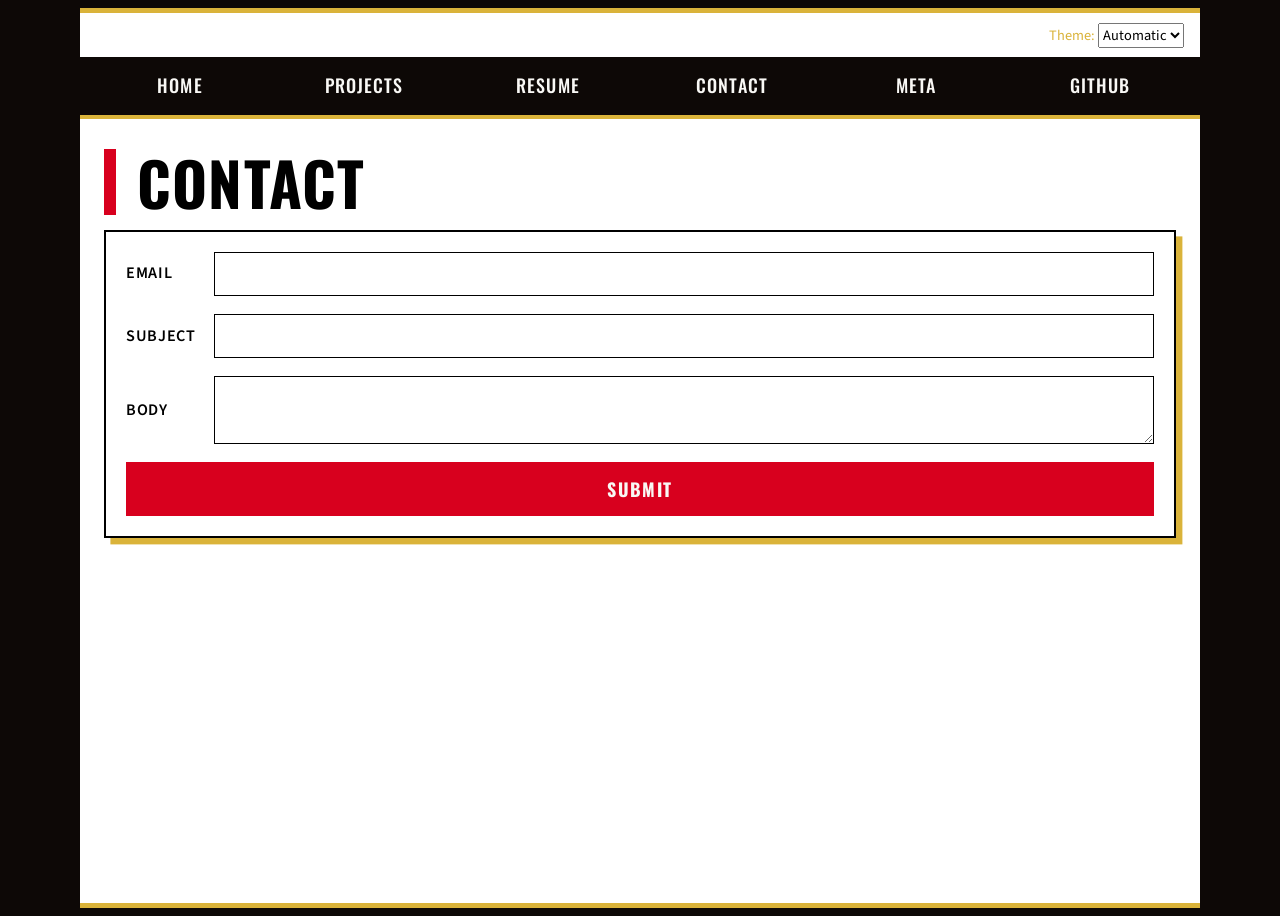
<file: contact/index.html>
<!DOCTYPE html>
<html lang="en">
<head>
    <meta charset="UTF-8">
    <meta name="viewport" content="width=device-width, initial-scale=1.0">
    <title>Contact</title>
    <link rel="stylesheet" href="../style.css">
    <script type="module" src="../global.js"></script>
</head>
<body>
    <h1>Contact</h1>
    <form action="mailto:lopan@ucsd.edu" method="POST" enctype="text/plain">
        <label>
            email
            <input name="email" type="email">
        </label>
        <label>
            subject
            <input name="subject">
        </label>
        <label>
            body
            <textarea name="body"></textarea>
        </label>
        <button>Submit</button>
    </form>
</body>
</html>
</file>
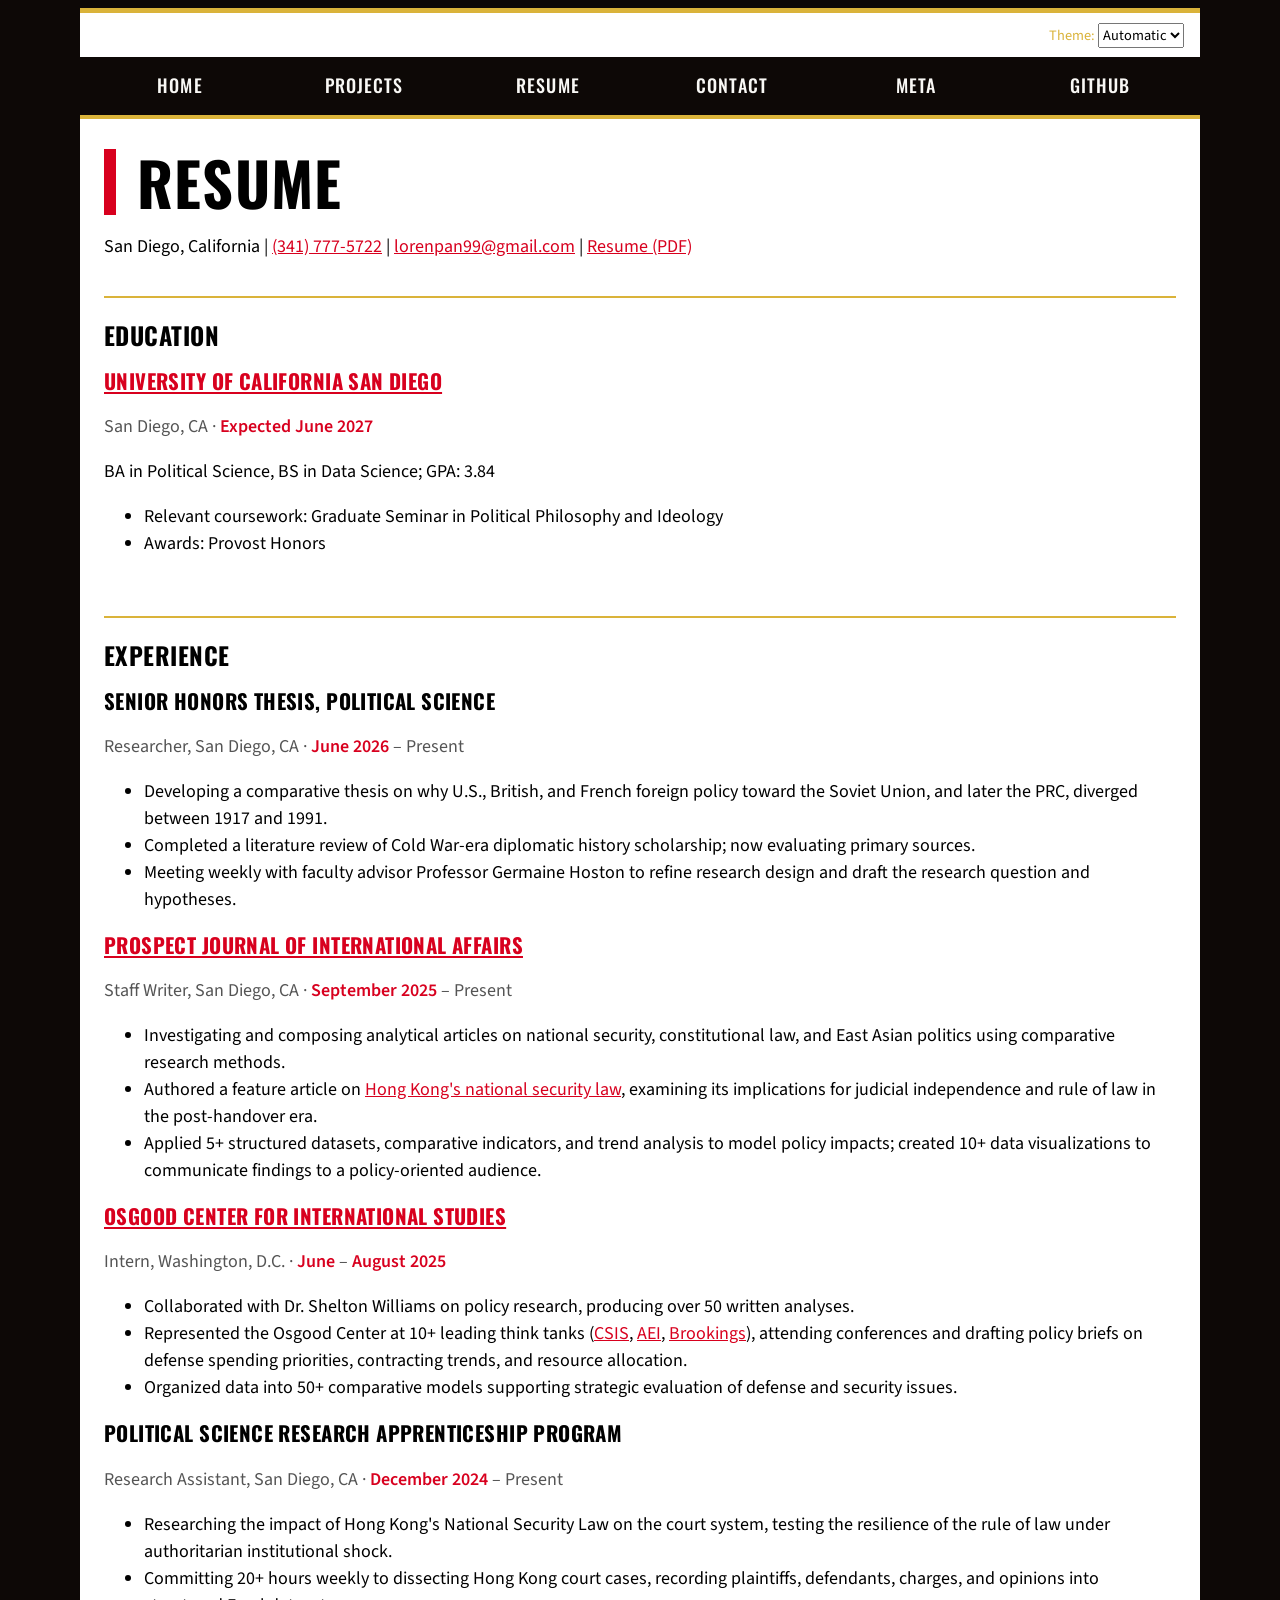
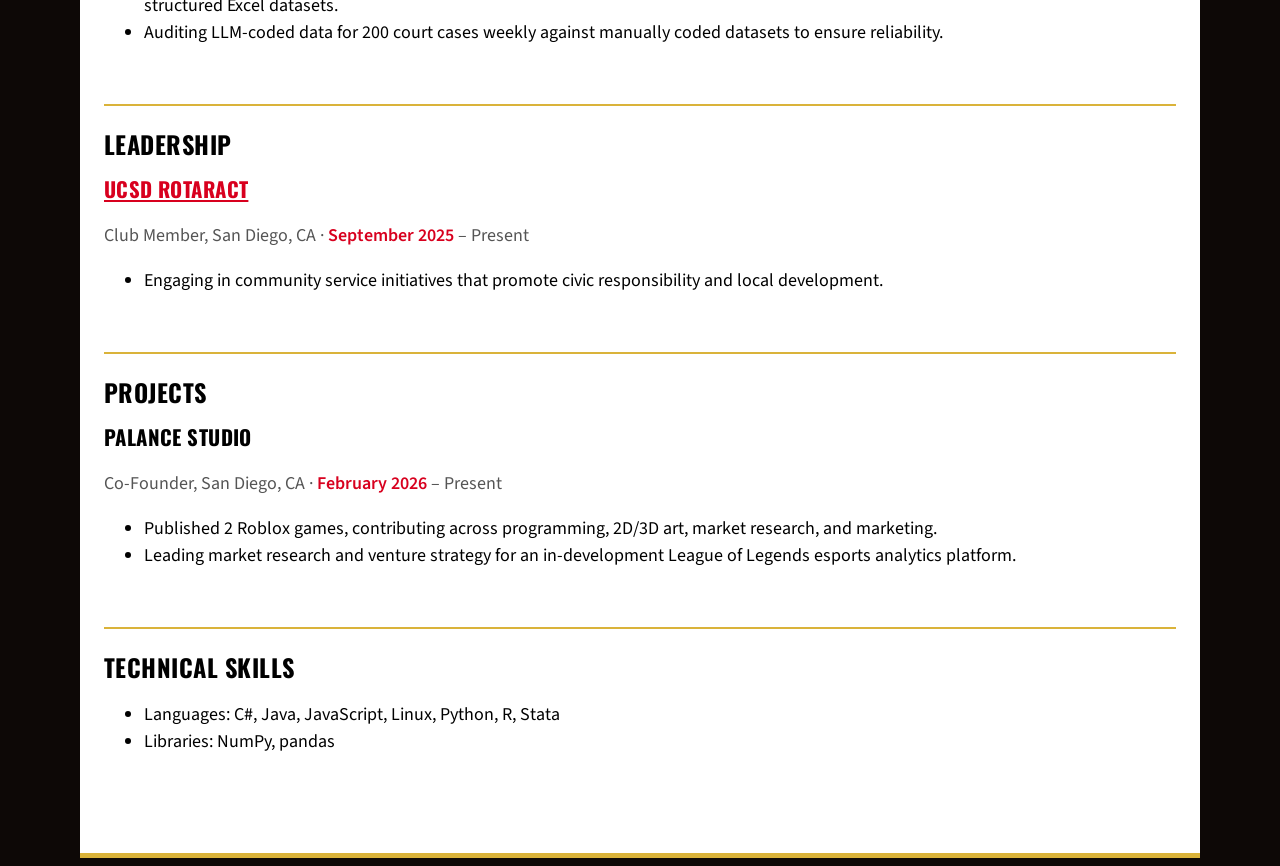
<file: resume/index.html>
<!DOCTYPE html>
<html lang="en">
<head>
    <meta charset="UTF-8">
    <meta name="viewport" content="width=device-width, initial-scale=1.0">
    <title>Resume</title>
    <link rel="stylesheet" href="../style.css">
    <script type="module" src="../global.js"></script>
</head>
<body>
    <h1>Resume</h1>
    <p>
        San Diego, California
        | <a href="tel:+13417775722">(341) 777-5722</a>
        | <a href="mailto:lorenpan99@gmail.com">lorenpan99@gmail.com</a>
        | <a href="../Resume.pdf">Resume (PDF)</a>
    </p>

    <section>
        <h2>Education</h2>
        <article>
            <header>
                <h3><a href="https://ucsd.edu">University of California San Diego</a></h3>
                <p>San Diego, CA · <time datetime="2027-06">Expected June 2027</time></p>
            </header>
            <p>BA in Political Science, BS in Data Science; GPA: 3.84</p>
            <ul>
                <li>Relevant coursework: Graduate Seminar in Political Philosophy and Ideology</li>
                <li>Awards: Provost Honors</li>
            </ul>
        </article>
    </section>

    <section>
        <h2>Experience</h2>
        <article>
            <header>
                <h3>Senior Honors Thesis, Political Science</h3>
                <p>Researcher, San Diego, CA · <time datetime="2026-06">June 2026</time> – Present</p>
            </header>
            <ul>
                <li>Developing a comparative thesis on why U.S., British, and French foreign policy toward the Soviet Union, and later the PRC, diverged between 1917 and 1991.</li>
                <li>Completed a literature review of Cold War-era diplomatic history scholarship; now evaluating primary sources.</li>
                <li>Meeting weekly with faculty advisor Professor Germaine Hoston to refine research design and draft the research question and hypotheses.</li>
            </ul>
        </article>
        <article>
            <header>
                <h3><a href="https://www.prospect-journal.org/">Prospect Journal of International Affairs</a></h3>
                <p>Staff Writer, San Diego, CA · <time datetime="2025-09">September 2025</time> – Present</p>
            </header>
            <ul>
                <li>Investigating and composing analytical articles on national security, constitutional law, and East Asian politics using comparative research methods.</li>
                <li>Authored a feature article on <a href="https://www.prospect-journal.org/articles/beijing-national-security-state-into-hong-kong">Hong Kong's national security law</a>, examining its implications for judicial independence and rule of law in the post-handover era.</li>
                <li>Applied 5+ structured datasets, comparative indicators, and trend analysis to model policy impacts; created 10+ data visualizations to communicate findings to a policy-oriented audience.</li>
            </ul>
        </article>
        <article>
            <header>
                <h3><a href="https://osgoodcenter.org/">Osgood Center for International Studies</a></h3>
                <p>Intern, Washington, D.C. · <time datetime="2025-06">June</time> – <time datetime="2025-08">August 2025</time></p>
            </header>
            <ul>
                <li>Collaborated with Dr. Shelton Williams on policy research, producing over 50 written analyses.</li>
                <li>Represented the Osgood Center at 10+ leading think tanks (<a href="https://www.csis.org/">CSIS</a>, <a href="https://www.aei.org/">AEI</a>, <a href="https://www.brookings.edu/">Brookings</a>), attending conferences and drafting policy briefs on defense spending priorities, contracting trends, and resource allocation.</li>
                <li>Organized data into 50+ comparative models supporting strategic evaluation of defense and security issues.</li>
            </ul>
        </article>
        <article>
            <header>
                <h3>Political Science Research Apprenticeship Program</h3>
                <p>Research Assistant, San Diego, CA · <time datetime="2024-12">December 2024</time> – Present</p>
            </header>
            <ul>
                <li>Researching the impact of Hong Kong's National Security Law on the court system, testing the resilience of the rule of law under authoritarian institutional shock.</li>
                <li>Committing 20+ hours weekly to dissecting Hong Kong court cases, recording plaintiffs, defendants, charges, and opinions into structured Excel datasets.</li>
                <li>Auditing LLM-coded data for 200 court cases weekly against manually coded datasets to ensure reliability.</li>
            </ul>
        </article>
    </section>

    <section>
        <h2>Leadership</h2>
        <article>
            <header>
                <h3><a href="https://rotaractatucsd.weebly.com/">UCSD Rotaract</a></h3>
                <p>Club Member, San Diego, CA · <time datetime="2025-09">September 2025</time> – Present</p>
            </header>
            <ul>
                <li>Engaging in community service initiatives that promote civic responsibility and local development.</li>
            </ul>
        </article>
    </section>

    <section>
        <h2>Projects</h2>
        <article>
            <header>
                <h3>Palance Studio</h3>
                <p>Co-Founder, San Diego, CA · <time datetime="2026-02">February 2026</time> – Present</p>
            </header>
            <ul>
                <li>Published 2 Roblox games, contributing across programming, 2D/3D art, market research, and marketing.</li>
                <li>Leading market research and venture strategy for an in-development League of Legends esports analytics platform.</li>
            </ul>
        </article>
    </section>

    <section>
        <h2>Technical Skills</h2>
        <ul>
            <li>Languages: C#, Java, JavaScript, Linux, Python, R, Stata</li>
            <li>Libraries: NumPy, pandas</li>
        </ul>
    </section>
</body>
</html>
</file>
<file: style.css>
@import url("https://fonts.googleapis.com/css2?family=Oswald:wght@500;700&family=Source+Sans+3:ital,wght@0,400;0,600;1,400&display=swap");

html {
  color-scheme: light dark;
  --color-red: oklch(55% 0.23 25);
  --color-gold: oklch(78% 0.14 90);
  --color-black: oklch(14% 0.01 50);
  --color-white: oklch(98% 0.005 95);
  --color-accent: var(--color-red);
  accent-color: var(--color-accent);
  background: var(--color-black);
  color: canvastext;
}

body {
  /* Set line height to 1.5 times the font size
	   and use a clean sans as the website font
	 */
  font: 112.5%/1.5 "Source Sans 3", system-ui, sans-serif;
  max-width: 70rem;
  margin-inline: max(1.5em, (100% - 70rem) / 2);
  padding: 2.75rem 1.5rem 2.5rem;
  background: canvas;
  color: canvastext;
  border-block: 0.35rem solid var(--color-gold);
  min-height: 100vh;
  box-sizing: border-box;
  position: relative;
}

label.color-scheme {
  position: absolute;
  top: 0.65rem;
  right: 1rem;
  font-size: 80%;
  z-index: 10;
  color: var(--color-gold);
}

h1, h2, h3, h4, h5, h6 {
  font-family: Oswald, Impact, sans-serif;
  font-weight: 700;
  letter-spacing: 0.02em;
  text-transform: uppercase;
  line-height: 1.1;
  text-wrap: balance;

  &:is(h1) {
    font-size: clamp(2.4rem, 5vw, 3.75rem);
    margin-block: 0.5em 0.25em;
    color: canvastext;
    border-left: 0.2em solid var(--color-red);
    padding-left: 0.35em;
  }

  &:is(h2) {
    font-size: 1.35em;
    color: canvastext;
  }

  &:is(h3) {
    font-size: 1.15em;
    color: canvastext;
  }
}

a {
  color: var(--color-red);
}

a:hover {
  color: oklch(from var(--color-red) calc(l - 0.08) c h);
}

img {
  display: block;
  max-width: 100%;
  height: auto;
  margin-inline: auto;
  border: 0.2rem solid var(--color-gold);
  background: var(--color-black);
}

nav ul,
nav li {
  display: contents;
}

nav {
  --border-color: oklch(50% 10% 200 / 40%);
  display: flex;
  margin: 0 -1.5rem 1.5em;
  padding-inline: 0.5rem;
  background: var(--color-black);
  border-bottom: 0.25rem solid var(--color-gold);
  color: var(--color-white);
}

nav a {
  flex: 1;
  text-decoration: none;
  color: var(--color-white);
  text-align: center;
  padding: 0.85em 0.5em;
  font-family: Oswald, Impact, sans-serif;
  font-weight: 500;
  letter-spacing: 0.06em;
  text-transform: uppercase;
}

nav a.current {
  border-bottom: 0.4em solid var(--color-gold);
  padding-bottom: 0.45em;
  color: var(--color-gold);
}

nav a:hover {
  border-bottom: 0.4em solid var(--color-accent);
  padding-bottom: 0.45em;
  background-color: color-mix(in oklch, var(--color-accent), canvas 85%);
  color: var(--color-white);
}

input,
textarea,
button,
select {
  font: inherit;
}

form {
  display: grid;
  grid-template-columns: auto 1fr;
  gap: 1em;
  padding: 1.25rem;
  background: canvas;
  border: 0.15rem solid canvastext;
  box-shadow: 0.4rem 0.4rem 0 var(--color-gold);
}

form > label {
  display: grid;
  grid-template-columns: subgrid;
  grid-column: 1 / -1;
  align-items: center;
  font-weight: 600;
  text-transform: uppercase;
  letter-spacing: 0.04em;
  font-size: 0.9em;
}

form > button {
  grid-column: 1 / -1;
}

input,
textarea {
  border: 0.12rem solid canvastext;
  padding: 0.55em 0.7em;
  background: canvas;
  color: canvastext;
}

input:focus,
textarea:focus {
  outline: 0.15rem solid var(--color-gold);
  outline-offset: 0.1rem;
  border-color: canvastext;
}

button {
  border: none;
  padding: 0.75em 1.25em;
  background: var(--color-red);
  color: var(--color-white);
  font-family: Oswald, Impact, sans-serif;
  font-weight: 700;
  letter-spacing: 0.08em;
  text-transform: uppercase;
  cursor: pointer;
}

button:hover {
  background: var(--color-black);
  color: var(--color-gold);
}

.searchBar {
  display: block;
  width: 100%;
  box-sizing: border-box;
  margin-block: 0 1.5em;
}

.projects {
  display: grid;
  grid-template-columns: repeat(auto-fill, minmax(15em, 1fr));
  gap: 1.25em;

  > article {
    display: grid;
    grid-template-rows: subgrid;
    grid-row: span 3;
    background: canvas;
    border: 0.12rem solid canvastext;
    padding: 1rem;
    box-shadow: 0.35rem 0.35rem 0 var(--color-gold);
  }

  h2 {
    margin: 0;
    color: canvastext;
    border-bottom: 0.15rem solid var(--color-red);
    padding-bottom: 0.35em;
  }

  img {
    border-color: canvastext;
  }

  p {
    margin: 0;
  }

  .project-year {
    margin-top: 0.4em;
    font-family: Baskerville, "Palatino Linotype", Palatino, serif;
    font-variant-numeric: oldstyle-nums;
    color: var(--color-gold);
  }
}

section {
  margin-block: 2em;
  padding-block: 0.25em;
  border-top: 0.15rem solid var(--color-gold);
}

article header p {
  color: color-mix(in oklch, canvastext, canvas 45%);
  margin-top: 0.25em;
}

time {
  color: var(--color-red);
  font-weight: 600;
}

#profile-stats dl {
  display: grid;
  grid-template-columns: repeat(4, 1fr);
  gap: 0.35em 1em;
  margin: 0;
}

#profile-stats dt {
  grid-row: 1;
  font-family: Oswald, Impact, sans-serif;
  letter-spacing: 0.04em;
  text-transform: uppercase;
}

#profile-stats dd {
  grid-row: 2;
  margin: 0;
  font-size: 1.5em;
  color: var(--color-red);
}

dl.stats {
  display: grid;
  grid-auto-flow: column;
  grid-template-rows: auto auto;
  grid-auto-columns: minmax(0, 1fr);
  gap: 0.35em 1.25em;
  margin: 1.25em 0 2em;
}

dl.stats dt {
  font-family: Oswald, Impact, sans-serif;
  letter-spacing: 0.04em;
  text-transform: uppercase;
}

dl.stats dd {
  margin: 0;
  font-size: 1.35em;
  color: var(--color-red);
  overflow-wrap: anywhere;
}

@media (max-width: 50rem) {
  dl.stats {
    grid-template-rows: repeat(4, auto);
  }
}

@media (max-width: 32rem) {
  dl.stats {
    grid-template-rows: repeat(6, auto);
  }
}

#chart {
  margin-block: 0.5em 2em;
}

#chart svg {
  width: 100%;
  height: auto;
  display: block;
  color: canvastext;
}

#chart .tick text {
  fill: canvastext;
  font-family: "Source Sans 3", system-ui, sans-serif;
  font-size: 32px;
}

#chart .domain,
#chart .tick line {
  stroke: canvastext;
}

#chart .gridlines .domain {
  stroke: none;
}

#chart .gridlines line {
  stroke: color-mix(in oklch, canvastext 28%, transparent);
}

#chart circle {
  transition: 200ms;
  transform-origin: center;
  transform-box: fill-box;
  cursor: pointer;

  @starting-style {
    r: 0;
  }
}

#chart circle:hover {
  transform: scale(1.5);
}

dl.info {
  display: grid;
  grid-template-columns: auto 1fr;
  gap: 0.25em 0.9em;
  align-items: baseline;
  margin: 0;
  transition-duration: 500ms;
  transition-property: opacity, visibility;
}

dl.info dt,
dl.info dd {
  margin: 0;
}

dl.info dt {
  font-family: Oswald, Impact, sans-serif;
  letter-spacing: 0.04em;
  text-transform: uppercase;
  font-size: 0.75em;
  color: color-mix(in oklch, canvastext, canvas 40%);
}

dl.info[hidden] {
  display: grid !important;
}

dl.info[hidden]:not(:hover, :focus-within) {
  opacity: 0;
  visibility: hidden;
}

.tooltip {
  position: fixed;
  top: 1em;
  left: 1em;
  z-index: 30;
  width: max-content;
  max-width: min(22rem, calc(100vw - 1em));
  padding: 0.75em 0.9em;
  background: color-mix(in oklch, canvas 88%, transparent);
  color: canvastext;
  border-radius: 0.45em;
  box-shadow: 0 0.35em 1.1em oklch(0% 0 0 / 0.28);
  backdrop-filter: blur(8px);
}

#selection-count {
  margin: 0.85em 0 0.35em;
  font-family: Oswald, Impact, sans-serif;
  letter-spacing: 0.04em;
  text-transform: uppercase;
}

#language-breakdown {
  width: max-content;
  margin-top: 0.35em;
}

#language-breakdown:empty {
  display: none;
}

#chart circle.selected {
  fill: #ff6b6b;
}

@keyframes marching-ants {
  to {
    stroke-dashoffset: -8;
  }
}

#chart .selection {
  fill: canvastext;
  fill-opacity: 0.1;
  stroke: canvastext;
  stroke-opacity: 0.7;
  stroke-dasharray: 5 3;
  animation: marching-ants 2s linear infinite;
}

.container {
  display: flex;
  align-items: center;
  flex-wrap: wrap;
  gap: 1.5em 2em;
  margin-block: 2em;
}

#projects-pie-plot {
  width: min(20em, 100%);
  height: auto;
  margin: 0;
  overflow: visible;
  flex: 0 0 auto;

  path {
    cursor: pointer;
    transition: 300ms;
  }

  &:has(path:hover) {
    path:not(:hover) {
      opacity: 0.5;
    }
  }
}

.legend {
  box-sizing: border-box;
  flex: 1 1 12em;
  min-width: 10em;
  display: grid;
  grid-template-columns: repeat(auto-fill, minmax(9em, 1fr));
  gap: 0.85em 1.1em;
  list-style: none;
  margin: 0;
  padding: 1rem;
  border: 0.12rem solid canvastext;
  box-shadow: 0.35rem 0.35rem 0 var(--color-gold);
}

.legend-item {
  display: flex;
  align-items: center;
  gap: 0.45em;
  cursor: pointer;
}

.swatch {
  display: inline-block;
  width: 0.9em;
  aspect-ratio: 1 / 1;
  background: var(--color);
  border-radius: 0.15em;
  flex: none;
}

.legend em {
  font-family: Baskerville, "Palatino Linotype", Palatino, serif;
  color: color-mix(in oklch, canvastext, canvas 30%);
}

.selected {
  --color: oklch(60% 45% 0) !important;

  &:is(path) {
    fill: var(--color);
  }
}

.commit-filter {
  display: flex;
  align-items: baseline;
  gap: 0.75em;
  margin: 0.5em 0 0.25em;
  font-family: Oswald, Impact, sans-serif;
  letter-spacing: 0.04em;
  text-transform: uppercase;
  font-size: 0.9em;
}

#commit-progress {
  flex: 1;
  min-width: 8rem;
  margin: 0;
  padding: 0;
  border: none;
  background: transparent;
  accent-color: var(--color-red);
}

#commit-time {
  margin-left: auto;
  font-family: "Source Sans 3", system-ui, sans-serif;
  font-size: 1rem;
  font-weight: 600;
  letter-spacing: 0;
  text-transform: none;
  color: var(--color-red);
}

#scrolly-1,
#scrolly-2 {
  position: relative;
  display: flex;
  gap: 1.25rem;
  margin-block: 1.5rem 2.5rem;

  > * {
    flex: 1;
    min-width: 0;
  }
}

#scatter-story,
#files-story {
  position: relative;
}

#scatter-plot,
#files-plot {
  position: sticky;
  top: 0;
  left: 0;
  bottom: auto;
  align-self: flex-start;
}

#scatter-plot {
  height: 50vh;
  min-height: 22rem;
  display: flex;
  flex-direction: column;
}

#scatter-plot h2,
#files-story h2,
#scatter-story h2 {
  margin-top: 0;
}

#scatter-plot #chart {
  flex: 1;
  min-height: 0;
  margin: 0;
}

#scatter-plot #chart svg {
  width: 100%;
  height: 100%;
}

#scatter-plot #selection-count {
  margin: 0.35em 0 0;
}

#files-plot {
  max-height: calc(100vh - 2rem);
  overflow: auto;
  padding-right: 0.25rem;
}

.step {
  min-height: 55vh;
  margin: 0 0 1rem;
  padding: 0.25rem 0 1rem 0.85rem;
  border-left: 0.2rem solid transparent;
  opacity: 0.4;
  transition: opacity 200ms, border-color 200ms;
}

.step.is-active {
  opacity: 1;
  border-left-color: var(--color-red);
}

.step:last-child {
  min-height: 75vh;
}

#file-legend {
  display: flex;
  flex-wrap: wrap;
  gap: 0.35em 1em;
  margin: 0 0 0.85em;
}

#file-legend span {
  display: inline-flex;
  align-items: center;
  gap: 0.4em;
}

#file-legend span::before {
  content: "";
  width: 0.7em;
  aspect-ratio: 1;
  border-radius: 50%;
  background: var(--color);
}

#files {
  display: grid;
  grid-template-columns: minmax(7rem, 1fr) minmax(0, 4fr);
  gap: 0.85em 1em;
  margin: 0;

  > div {
    grid-column: 1 / -1;
    display: grid;
    grid-template-columns: subgrid;
    align-items: start;
  }

  dt {
    grid-column: 1;
  }

  code {
    overflow-wrap: break-word;
  }

  small {
    display: block;
    margin-top: 0.15em;
    font-size: 0.75em;
    opacity: 0.65;
  }

  dd {
    grid-column: 2;
    display: flex;
    flex-wrap: wrap;
    align-items: start;
    align-content: start;
    gap: 0.15em;
    padding-top: 0.6em;
    margin: 0;
  }
}

.loc {
  display: flex;
  width: 0.5em;
  aspect-ratio: 1;
  background: var(--color, steelblue);
  border-radius: 50%;
  transition: opacity 200ms, scale 200ms, background-color 200ms;

  @starting-style {
    opacity: 0;
    scale: 0;
  }
}
</file>
